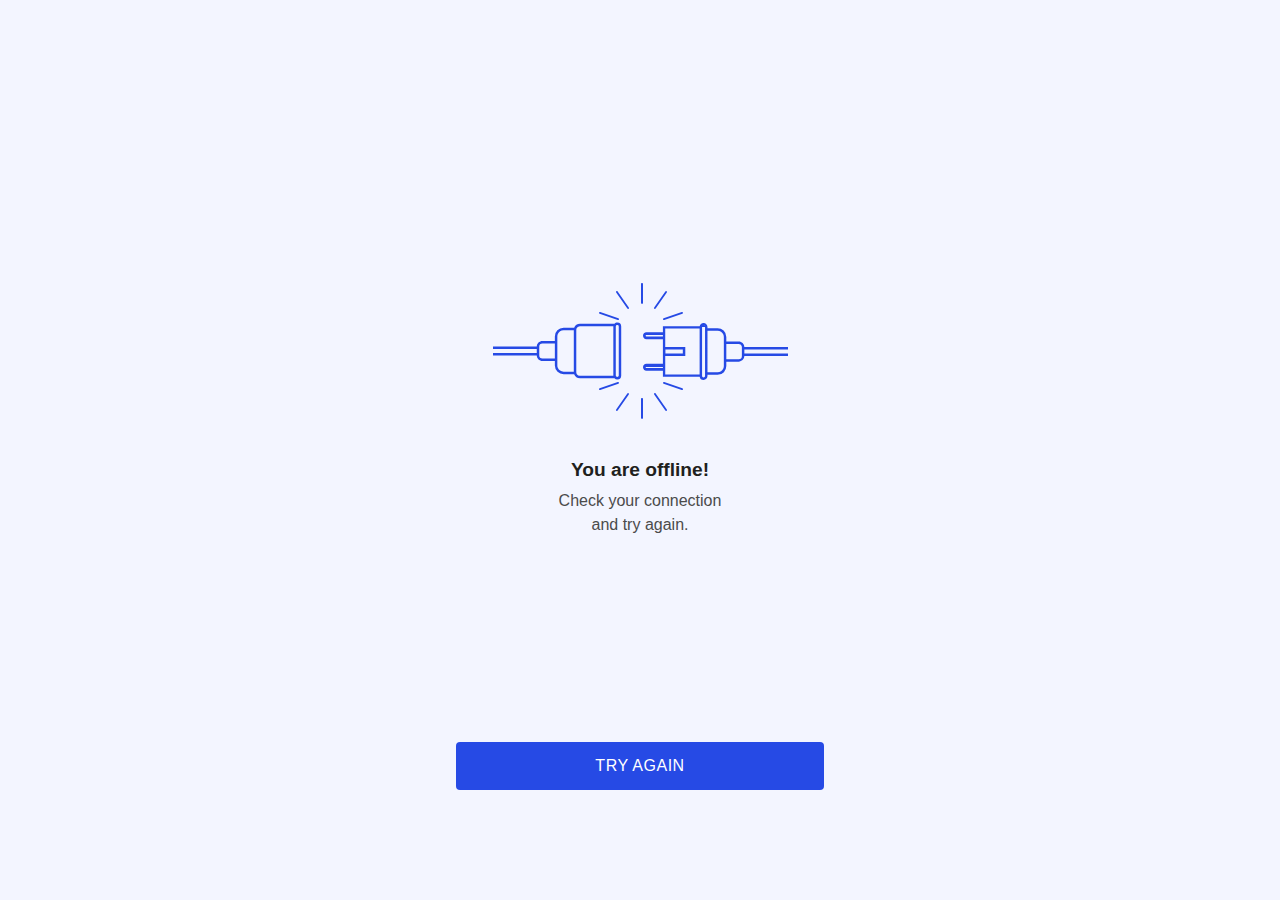
<file: deployment/react-web/offline.html>
<!DOCTYPE html>
<html>
    <head>
        <meta charset="utf-8">
        <title>You are offline!</title>
        <meta name="viewport" content="width=device-width, initial-scale=1">
        <script type="text/javascript">
            window.addEventListener("online", function() {
                document.location.reload();
            });
        </script>
        <style type="text/css">
            body {
                margin: 0;
                background-color: #f3f5ff;
                font-family: sans-serif;
                line-height: 1.5em;
                text-align: center;
            }
            .container {
                display: flex;
                flex-direction: column;
                justify-content: center;
                max-width: 400px;
                min-height: 100vh;
                margin: 0 auto;
            }
            .notice {
                flex: 1;
                display: flex;
                flex-direction: column;
                align-items: center;
                justify-content: center;
                max-width: 180px;
                max-height: 600px;
                padding: 16px;
                margin: 0 auto;
            }
            svg {
                margin-bottom: 32px;
            }
            h2 {
                margin: 0;
                font-size: 1.2em;
                line-height: 2em;
                color: #1f1f20;
            }
            p {
                margin: 0;
                color: #4b4b4b;
            }
            a {
                display: block;
                padding: 12px;
                margin: 16px;
                background-color: #264ae5;
                border-radius: 4px;
                color: white;
                text-decoration: none;
                text-transform: uppercase;
                letter-spacing: 0.5px;
            }
        </style>
    </head>
    <body>
        <div class="container">
            <div class="notice">
                <svg width="295" height="136" xmlns="http://www.w3.org/2000/svg">
                    <g fill="#264AE5" fill-rule="evenodd">
                        <path d="M125.765 92.493a1.436 1.436 0 01-.899 1.338c-.17.07-.354.108-.548.108h-.089c-.192 0-.377-.037-.546-.108a1.444 1.444 0 01-.9-1.338V43.508a1.447 1.447 0 011.447-1.446h.088a1.45 1.45 0 011.447 1.446v48.985zm-5.417-43.817h-.017v43.817c0 .112.004.22.017.329h-33.4a3.705 3.705 0 01-3.103-1.642 3.388 3.388 0 01-.562-1.863V46.684c0-.742.242-1.43.657-1.998a3.705 3.705 0 013.007-1.508h33.4v5.498zM80.798 88.7h-10.18a6.289 6.289 0 01-5.783-3.831 6.209 6.209 0 01-.494-2.435v-29c0-.867.177-1.692.497-2.444a6.287 6.287 0 015.78-3.824h10.18V88.7zM61.858 75.54h-12.4a3.209 3.209 0 01-3.204-3.2v-8.637a3.205 3.205 0 013.205-3.2l12.399.001V75.54zm62.46-35.927h-.088c-1.1 0-2.093.456-2.8 1.19H86.946c-2.656 0-4.926 1.62-5.782 3.883H70.618a8.744 8.744 0 00-6.277 2.651 8.711 8.711 0 00-2.484 6.096v4.591h-12.4c-3.077 0-5.592 2.452-5.684 5.503H0v2.407h43.769v4.103H0v2.48h43.773c.092 3.05 2.607 5.502 5.685 5.502h12.399v4.415a8.704 8.704 0 002.701 6.31 8.737 8.737 0 006.06 2.436h10.498c.816 2.333 3.124 4.018 5.831 4.018h34.481a3.883 3.883 0 002.801 1.189h.089a3.901 3.901 0 003.898-3.894V43.508a3.902 3.902 0 00-3.898-3.895z"/><path d="M121.012 43v6h-.024v-5.64c0-.121.007-.241.024-.36M248.874 72.928a3.204 3.204 0 01-3.196 3.214h-12.365V61.038h12.365c1.4 0 2.59.91 3.023 2.172.111.327.173.678.173 1.042v8.676zm-18.038 10.139c0 .894-.188 1.744-.522 2.515-.968 2.223-3.176 3.78-5.74 3.78h-10.09V47.64h10.09c2.583 0 4.805 1.58 5.76 3.83.322.758.502 1.59.502 2.464v29.134zm-18.798 10.025c0 .8-.645 1.45-1.443 1.45h-.09a1.445 1.445 0 01-1.441-1.45V43.91a1.447 1.447 0 011.442-1.451h.09a1.449 1.449 0 011.443 1.451v49.182zm-39.62-22.49h17.398V66.4H172.42v4.203zm34.201 20.819h-34.388V73.094h20.063v-9.186H172.23V45.581h34.388v45.84zm-36.716-37.897H153.4a.777.777 0 01-.777-.784c0-.431.35-.781.777-.781h16.503v1.565zm0 31.519H153.4a.777.777 0 01-.777-.783c0-.432.35-.782.777-.782h16.503v1.565zm81.449-18.477H295v-2.491h-43.653c-.091-3.065-2.6-5.528-5.669-5.528h-12.365v-4.614a8.784 8.784 0 00-2.714-6.358 8.677 8.677 0 00-6.025-2.427h-10.09V43.91c0-2.155-1.744-3.91-3.889-3.91h-.09c-1.915 0-3.511 1.401-3.825 3.239h-36.777v6.08H153.4c-1.876 0-3.4 1.536-3.4 3.421 0 1.888 1.524 3.423 3.4 3.423h16.503v24.676H153.4c-1.876 0-3.4 1.535-3.4 3.42 0 1.888 1.524 3.423 3.4 3.423h16.503v6.08h36.777A3.893 3.893 0 00210.506 97h.09c2.144 0 3.887-1.753 3.887-3.908v-1.238h10.091a8.682 8.682 0 006.322-2.727 8.78 8.78 0 002.417-6.06v-4.433h12.365c3.07 0 5.578-2.464 5.669-5.528H295v-2.491h-43.648v-4.049z"/><path d="M212 43.032V44h-4v-.968c0-.163.07-.316.196-.454.291-.32.888-.548 1.583-.578h.43c1.002.041 1.791.488 1.791 1.032M170 51v1h-17.989a.73.73 0 01-.011-.134c0-.478.364-.866.811-.866H170M170 83v1h-17.992a.616.616 0 01-.008-.11c0-.491.364-.89.811-.89H170M149 21c-.552 0-1-.409-1-.913V.913c0-.504.448-.913 1-.913s1 .409 1 .913v19.174c0 .504-.448.913-1 .913M161.918 26a.907.907 0 01-.53-.173.956.956 0 01-.22-1.311L172.33 8.397a.906.906 0 011.281-.224c.415.3.514.887.22 1.311l-11.16 16.119a.915.915 0 01-.753.397M170.917 37a.917.917 0 01-.865-.596.885.885 0 01.561-1.137l18.165-6.216a.923.923 0 011.17.545.885.885 0 01-.56 1.137l-18.166 6.216a.928.928 0 01-.305.051M135.081 26a.912.912 0 01-.751-.397L123.17 9.484a.954.954 0 01.218-1.311c.415-.3.989-.2 1.282.224l11.16 16.119a.954.954 0 01-.218 1.31.902.902 0 01-.53.174M125.083 37a.935.935 0 01-.305-.05l-18.165-6.217a.885.885 0 01-.56-1.137.924.924 0 011.169-.545l18.165 6.216a.885.885 0 01.56 1.137.916.916 0 01-.864.596M149 136c-.552 0-1-.41-1-.913v-19.174c0-.504.448-.913 1-.913s1 .409 1 .913v19.174c0 .504-.448.913-1 .913M173.08 128a.912.912 0 01-.75-.397l-11.161-16.119a.956.956 0 01.219-1.31c.415-.301.988-.2 1.283.223l11.16 16.119a.953.953 0 01-.22 1.311.898.898 0 01-.53.173M189.083 107a.939.939 0 01-.305-.051l-18.165-6.216a.885.885 0 01-.56-1.137.924.924 0 011.169-.545l18.166 6.216a.885.885 0 01.56 1.137.916.916 0 01-.865.596M123.919 128a.9.9 0 01-.53-.173.954.954 0 01-.22-1.311l11.16-16.119a.907.907 0 011.283-.224c.414.3.512.887.219 1.311l-11.16 16.12a.912.912 0 01-.752.396M106.917 107a.916.916 0 01-.865-.596.885.885 0 01.56-1.137l18.166-6.216a.924.924 0 011.17.545.885.885 0 01-.56 1.137l-18.166 6.216a.94.94 0 01-.305.051" />
                    </g>
                </svg>
                <h2>You are offline!</h2>
                <p>Check your connection and try again.</p>
            </div>
            <a href="">Try again</a>
        </div>
    </body>
</html>
</file>
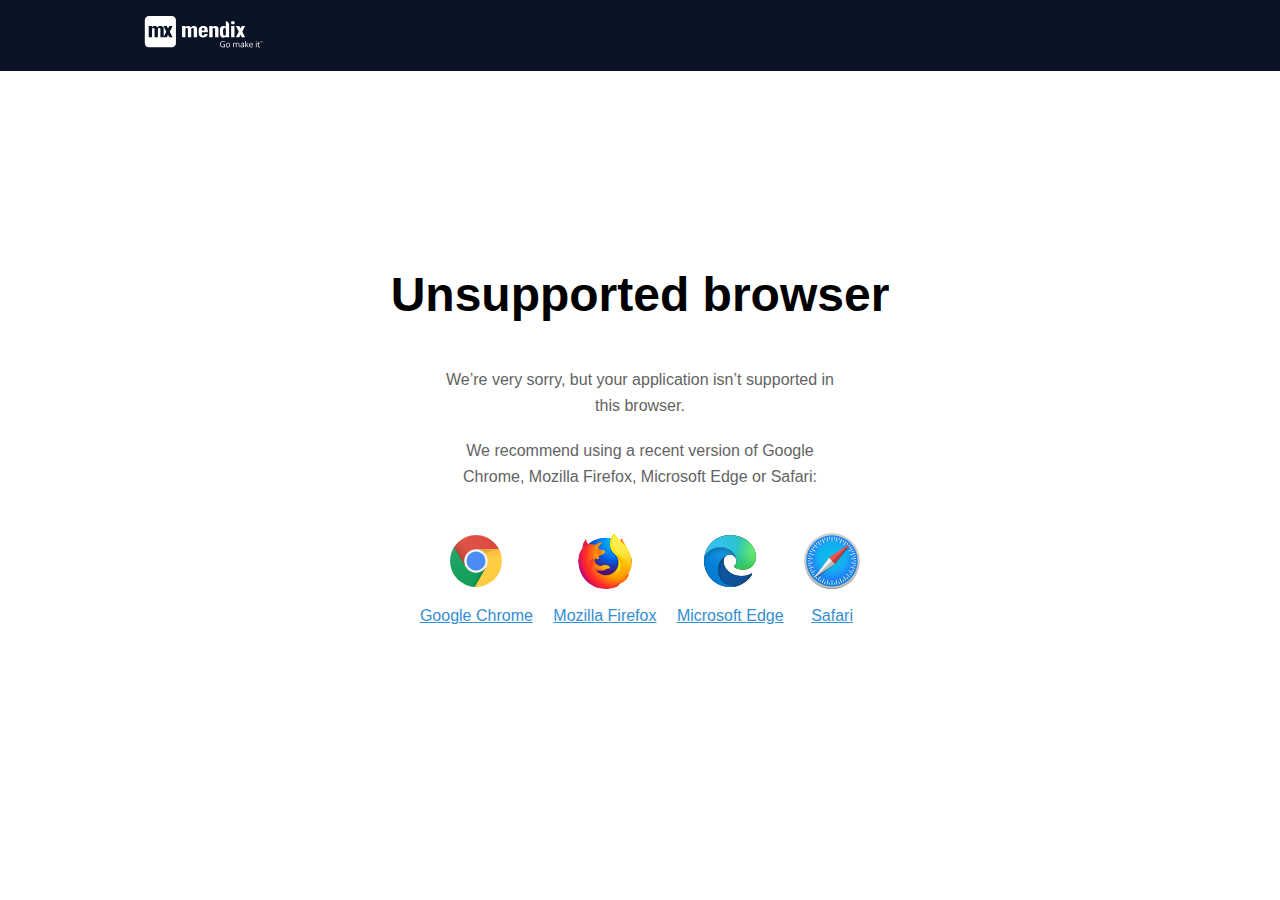
<file: deployment/react-web/unsupported-browser.html>
<!DOCTYPE html>
<html lang="en-US">
    <head>
        <meta charset="utf-8">
        <title>Unsupported browser</title>
        <meta http-equiv="X-UA-Compatible" content="IE=edge">
        <meta name="viewport" content="width=device-width, initial-scale=1">
        <style>
            body {
                margin: 0;
                background-color: #ffffff;
                font-family: Arial, sans-serif;
                line-height: 1.5em;
                text-align: center;
            }
            .container {
                max-width: 992px;
                padding: 0 16px;
                margin: 0 auto;
            }
            .main {
                padding-top: 152px;
                padding-bottom: 152px;
            }
            .header {
                background-color: #0a1325;
                text-align: left;
                padding: 16px 0;
            }
            h1 {
                margin: 0;
                font-size: 3em;
                line-height: 3em;
                color: #000000;
            }
            p {
                margin: 0 auto 20px;
                color: #636363;
                font-size: 1em;
                line-height: 1.6em;
                max-width: 400px;
            }
            .browser-link {
                color: #348ed1;
                font-size: 1em;
                line-height: 2em;
                display: inline-block;
                margin: 24px 8px;
                vertical-align: top;
            }

            @media screen and (max-width: 767px) {
                .main {
                    padding-top: 64px;
                    padding-bottom: 64px;
                }
                h1 {
                    font-size: 1.6em;
                    line-height: 1.8em;
                    margin-bottom: 32px;
                }
                .browser-link {
                    font-size: 0.8em;
                    line-height: 1.4em;
                    margin: 16px 4px;
                    width: 56px;
                }
                .browser-link svg {
                    width: 32px;
                    height: 32px;
                }
            }
        </style>
    </head>
    <body>
        <div class="header">
            <div class="container">
                <svg xmlns="http://www.w3.org/2000/svg" width="119" height="32" viewBox="0 0 119 32" version="1.1"><g id="surface1"><path style=" stroke:none;fill-rule:evenodd;fill:rgb(100%,100%,100%);fill-opacity:1;" d="M 27.777344 31.328125 L 4.957031 31.328125 C 2.667969 31.324219 0.8125 29.457031 0.808594 27.152344 L 0.808594 4.175781 C 0.8125 1.871094 2.667969 0.00390625 4.957031 0 L 27.777344 0 C 30.066406 0.00390625 31.925781 1.871094 31.933594 4.175781 L 31.933594 27.152344 C 31.933594 28.261719 31.496094 29.324219 30.714844 30.105469 C 29.9375 30.890625 28.878906 31.328125 27.777344 31.328125 Z M 28.632812 9.992188 L 25.292969 9.992188 L 24.035156 12.554688 L 22.765625 9.992188 L 19.421875 9.992188 L 22.277344 15.664062 L 19.691406 20.792969 L 19.691406 12.585938 C 19.679688 12.167969 19.574219 11.757812 19.382812 11.390625 C 19.214844 11.101562 18.988281 10.847656 18.722656 10.648438 C 18.4375 10.441406 18.121094 10.28125 17.785156 10.175781 C 17.414062 10.066406 17.03125 10.007812 16.644531 10.003906 C 16.03125 9.988281 15.421875 10.105469 14.859375 10.347656 C 14.34375 10.589844 13.890625 10.945312 13.53125 11.390625 C 13.265625 10.957031 12.886719 10.609375 12.4375 10.378906 C 11.953125 10.117188 11.40625 9.988281 10.855469 10.003906 C 10.300781 9.992188 9.746094 10.089844 9.226562 10.289062 C 8.761719 10.515625 8.367188 10.871094 8.09375 11.316406 L 8.042969 11.316406 L 8.042969 9.992188 L 4.703125 9.992188 L 4.703125 21.332031 L 8.042969 21.332031 L 8.042969 13.175781 C 8.097656 12.515625 8.644531 12.007812 9.304688 12.007812 C 9.960938 12.007812 10.511719 12.515625 10.5625 13.175781 L 10.5625 21.332031 L 13.890625 21.332031 L 13.890625 13.195312 C 13.890625 12.492188 14.453125 11.921875 15.152344 11.921875 C 15.851562 11.921875 16.414062 12.492188 16.414062 13.195312 L 16.414062 21.332031 L 22.765625 21.332031 L 24.035156 18.773438 L 25.292969 21.332031 L 28.632812 21.332031 L 25.78125 15.664062 Z M 28.632812 9.992188 "/><path style=" stroke:none;fill-rule:nonzero;fill:rgb(100%,100%,100%);fill-opacity:1;" d="M 85.125 8.335938 C 85.085938 7.488281 84.710938 6.695312 84.089844 6.125 C 83.464844 5.558594 82.640625 5.265625 81.800781 5.308594 L 81.800781 10.878906 C 81.546875 10.59375 81.230469 10.367188 80.878906 10.214844 C 80.359375 10.011719 79.804688 9.914062 79.25 9.929688 C 78.542969 9.878906 77.839844 10.082031 77.269531 10.503906 C 76.804688 10.882812 76.457031 11.386719 76.257812 11.953125 C 76.046875 12.566406 75.9375 13.203125 75.921875 13.851562 L 75.921875 17.609375 C 75.941406 18.265625 76.054688 18.914062 76.257812 19.535156 C 76.449219 20.117188 76.800781 20.632812 77.269531 21.023438 C 77.855469 21.46875 78.582031 21.6875 79.3125 21.636719 C 79.902344 21.65625 80.488281 21.542969 81.027344 21.308594 C 81.300781 21.1875 81.546875 21.011719 81.75 20.792969 L 81.75 21.367188 L 85.09375 21.367188 L 85.09375 8.410156 Z M 81.800781 13.703125 L 81.800781 18.558594 C 81.765625 19.042969 81.441406 19.457031 80.984375 19.601562 C 80.871094 19.65625 80.746094 19.679688 80.617188 19.675781 C 80.617188 19.675781 79.039062 19.980469 79.039062 15.761719 C 79.039062 13.75 79.402344 12.773438 79.769531 12.300781 L 79.894531 12.144531 C 79.945312 12.082031 80.019531 12.035156 80.097656 12.011719 C 80.246094 11.902344 80.433594 11.851562 80.617188 11.871094 C 80.832031 11.875 81.039062 11.9375 81.222656 12.046875 C 81.605469 12.273438 81.84375 12.691406 81.839844 13.144531 L 81.839844 13.6875 Z M 60.398438 18.371094 C 60.351562 18.84375 60.03125 19.246094 59.582031 19.390625 C 59.445312 19.417969 59.3125 19.441406 59.175781 19.453125 C 58.863281 19.484375 58.554688 19.390625 58.316406 19.191406 C 58.082031 18.988281 57.933594 18.699219 57.910156 18.386719 C 57.8125 17.625 57.8125 16.207031 57.8125 16.207031 L 63.761719 16.207031 C 63.804688 15.382812 63.804688 14.5625 63.761719 13.742188 C 63.699219 13.0625 63.5 12.402344 63.175781 11.800781 C 62.839844 11.238281 62.351562 10.785156 61.765625 10.496094 C 60.964844 10.144531 60.09375 9.984375 59.222656 10.027344 C 58.386719 9.996094 57.554688 10.144531 56.777344 10.460938 C 56.207031 10.722656 55.722656 11.140625 55.382812 11.667969 C 55.054688 12.199219 54.851562 12.800781 54.78125 13.421875 C 54.585938 14.910156 54.585938 16.417969 54.78125 17.902344 C 54.855469 18.554688 55.066406 19.183594 55.398438 19.75 C 55.742188 20.273438 56.226562 20.691406 56.792969 20.949219 C 57.566406 21.269531 58.402344 21.421875 59.238281 21.390625 C 59.898438 21.398438 60.558594 21.300781 61.1875 21.105469 C 61.703125 20.929688 62.179688 20.652344 62.582031 20.28125 C 63.269531 19.703125 63.683594 18.855469 63.722656 17.953125 L 60.398438 17.953125 C 60.40625 18.09375 60.40625 18.230469 60.398438 18.371094 Z M 57.894531 13.128906 C 57.929688 12.453125 58.476562 11.917969 59.148438 11.90625 C 59.480469 11.890625 59.800781 12.015625 60.039062 12.246094 C 60.277344 12.476562 60.414062 12.796875 60.414062 13.128906 C 60.445312 13.578125 60.445312 14.03125 60.414062 14.480469 L 57.8125 14.480469 C 57.8125 14.03125 57.839844 13.578125 57.894531 13.128906 Z M 57.894531 13.128906 "/><path style=" stroke:none;fill-rule:evenodd;fill:rgb(100%,100%,100%);fill-opacity:1;" d="M 53.101562 12.554688 C 53.066406 12.148438 52.953125 11.75 52.765625 11.390625 C 52.601562 11.101562 52.375 10.847656 52.105469 10.648438 C 51.824219 10.441406 51.507812 10.28125 51.171875 10.175781 C 50.203125 9.894531 49.171875 9.957031 48.242188 10.347656 C 47.730469 10.589844 47.277344 10.945312 46.914062 11.390625 C 46.648438 10.957031 46.273438 10.609375 45.824219 10.378906 C 45.335938 10.128906 44.796875 9.996094 44.25 10.003906 C 43.695312 9.992188 43.140625 10.089844 42.621094 10.289062 C 42.136719 10.511719 41.726562 10.871094 41.4375 11.324219 L 41.390625 11.324219 L 41.390625 9.992188 L 38.046875 9.992188 L 38.046875 21.316406 L 41.390625 21.316406 L 41.390625 13.160156 C 41.441406 12.5 41.988281 11.992188 42.648438 11.992188 C 43.308594 11.992188 43.855469 12.5 43.90625 13.160156 L 43.90625 21.316406 L 47.21875 21.316406 L 47.21875 13.195312 C 47.234375 12.511719 47.792969 11.96875 48.472656 11.980469 C 49.152344 11.96875 49.714844 12.511719 49.734375 13.195312 L 49.734375 21.332031 L 53.078125 21.332031 L 53.078125 12.554688 Z M 74.1875 11.390625 C 74.023438 11.097656 73.800781 10.847656 73.535156 10.648438 C 73.25 10.4375 72.929688 10.277344 72.589844 10.175781 C 72.21875 10.066406 71.835938 10.007812 71.449219 10.003906 C 70.890625 9.984375 70.332031 10.089844 69.820312 10.3125 C 69.332031 10.519531 68.921875 10.871094 68.644531 11.324219 L 68.597656 11.324219 L 68.597656 9.992188 L 65.246094 9.992188 L 65.246094 21.316406 L 68.597656 21.316406 L 68.597656 13.175781 C 68.613281 12.496094 69.171875 11.953125 69.851562 11.964844 C 70.53125 11.953125 71.09375 12.492188 71.113281 13.175781 L 71.113281 21.316406 L 74.457031 21.316406 L 74.457031 12.382812 C 74.445312 12.035156 74.351562 11.695312 74.1875 11.390625 Z M 101.125 9.992188 L 97.785156 9.992188 L 96.519531 12.554688 L 95.265625 9.992188 L 91.914062 9.992188 L 94.777344 15.664062 L 91.914062 21.332031 L 95.265625 21.332031 L 96.519531 18.773438 L 97.785156 21.332031 L 101.125 21.332031 L 98.273438 15.664062 Z M 90.503906 21.332031 L 87.15625 21.332031 L 87.15625 9.992188 L 90.496094 9.992188 Z M 89.984375 8.335938 L 87.703125 8.335938 C 87.414062 8.335938 87.179688 8.101562 87.179688 7.8125 L 87.179688 5.816406 C 87.179688 5.527344 87.414062 5.292969 87.703125 5.292969 L 89.984375 5.292969 C 90.273438 5.292969 90.503906 5.527344 90.503906 5.816406 L 90.503906 7.8125 C 90.503906 8.101562 90.273438 8.335938 89.984375 8.335938 Z M 78.929688 28.226562 L 80.976562 28.226562 L 80.976562 31.082031 C 80.660156 31.183594 80.335938 31.257812 80.007812 31.3125 C 79.625 31.363281 79.242188 31.386719 78.859375 31.382812 C 78.0625 31.425781 77.289062 31.128906 76.722656 30.5625 C 76.1875 29.945312 75.914062 29.140625 75.964844 28.324219 C 75.945312 27.753906 76.074219 27.1875 76.339844 26.683594 C 76.582031 26.222656 76.960938 25.851562 77.421875 25.617188 C 77.929688 25.367188 78.488281 25.246094 79.054688 25.253906 C 79.671875 25.25 80.28125 25.367188 80.855469 25.601562 L 80.585938 26.207031 C 80.089844 25.992188 79.554688 25.875 79.011719 25.871094 C 78.375 25.832031 77.753906 26.066406 77.292969 26.511719 C 76.859375 27 76.632812 27.644531 76.671875 28.300781 C 76.621094 28.960938 76.835938 29.613281 77.269531 30.113281 C 77.738281 30.558594 78.375 30.785156 79.019531 30.738281 C 79.433594 30.734375 79.84375 30.6875 80.242188 30.597656 L 80.242188 28.839844 L 78.898438 28.839844 Z M 78.929688 28.226562 "/><path style=" stroke:none;fill-rule:nonzero;fill:rgb(100%,100%,100%);fill-opacity:1;" d="M 86.023438 29.105469 C 86.054688 29.71875 85.859375 30.324219 85.46875 30.800781 C 85.066406 31.222656 84.503906 31.441406 83.925781 31.410156 C 83.546875 31.417969 83.171875 31.320312 82.84375 31.128906 C 82.523438 30.9375 82.273438 30.652344 82.117188 30.308594 C 81.941406 29.925781 81.855469 29.503906 81.867188 29.078125 C 81.828125 28.464844 82.027344 27.859375 82.417969 27.390625 C 82.820312 26.976562 83.378906 26.757812 83.953125 26.789062 C 84.519531 26.761719 85.070312 26.988281 85.460938 27.40625 C 85.859375 27.875 86.0625 28.484375 86.023438 29.105469 Z M 82.574219 29.105469 C 82.542969 29.5625 82.664062 30.019531 82.917969 30.398438 C 83.183594 30.683594 83.550781 30.847656 83.941406 30.847656 C 84.328125 30.847656 84.699219 30.683594 84.960938 30.398438 C 85.222656 30.019531 85.347656 29.558594 85.3125 29.09375 C 85.34375 28.640625 85.222656 28.191406 84.960938 27.816406 C 84.695312 27.535156 84.324219 27.375 83.941406 27.375 C 83.554688 27.375 83.183594 27.535156 82.917969 27.816406 C 82.664062 28.195312 82.542969 28.648438 82.574219 29.105469 Z M 82.574219 29.105469 "/><path style=" stroke:none;fill-rule:evenodd;fill:rgb(100%,100%,100%);fill-opacity:1;" d="M 94.769531 31.328125 L 94.769531 28.445312 C 94.796875 28.152344 94.710938 27.859375 94.53125 27.625 C 94.34375 27.433594 94.082031 27.332031 93.8125 27.355469 C 93.460938 27.328125 93.113281 27.460938 92.867188 27.71875 C 92.640625 28.039062 92.535156 28.429688 92.566406 28.824219 L 92.566406 31.285156 L 91.875 31.285156 L 91.875 28.445312 C 91.90625 28.15625 91.824219 27.859375 91.644531 27.625 C 91.457031 27.429688 91.191406 27.332031 90.921875 27.355469 C 90.566406 27.328125 90.222656 27.46875 89.984375 27.734375 C 89.75 28.105469 89.644531 28.542969 89.683594 28.980469 L 89.683594 31.328125 L 88.996094 31.328125 L 88.996094 26.894531 L 89.550781 26.894531 L 89.664062 27.503906 C 89.796875 27.285156 89.984375 27.109375 90.210938 26.996094 C 90.464844 26.867188 90.746094 26.804688 91.027344 26.8125 C 91.601562 26.734375 92.160156 27.035156 92.414062 27.5625 C 92.554688 27.328125 92.757812 27.136719 93 27.011719 C 93.273438 26.875 93.574219 26.808594 93.878906 26.8125 C 94.300781 26.777344 94.714844 26.917969 95.027344 27.199219 C 95.3125 27.546875 95.449219 27.992188 95.410156 28.4375 L 95.410156 31.328125 Z M 94.769531 31.328125 "/><path style=" stroke:none;fill-rule:nonzero;fill:rgb(100%,100%,100%);fill-opacity:1;" d="M 99.429688 31.328125 L 99.300781 30.695312 C 99.121094 30.933594 98.890625 31.128906 98.625 31.261719 C 98.363281 31.363281 98.085938 31.414062 97.808594 31.410156 C 97.425781 31.425781 97.050781 31.304688 96.75 31.074219 C 96.484375 30.824219 96.34375 30.46875 96.367188 30.105469 C 96.367188 29.210938 97.097656 28.734375 98.558594 28.691406 L 99.375 28.691406 L 99.375 28.421875 C 99.394531 28.144531 99.3125 27.871094 99.144531 27.652344 C 98.949219 27.464844 98.679688 27.371094 98.410156 27.398438 C 97.964844 27.414062 97.527344 27.53125 97.132812 27.742188 L 96.917969 27.226562 C 97.152344 27.101562 97.398438 27.007812 97.652344 26.945312 C 97.917969 26.878906 98.195312 26.84375 98.46875 26.847656 C 98.898438 26.8125 99.324219 26.9375 99.667969 27.199219 C 99.953125 27.5 100.097656 27.910156 100.058594 28.324219 L 100.058594 31.328125 Z M 97.882812 30.859375 C 98.25 30.882812 98.613281 30.757812 98.890625 30.515625 C 99.148438 30.261719 99.28125 29.90625 99.257812 29.546875 L 99.257812 29.144531 L 98.574219 29.144531 C 98.167969 29.128906 97.761719 29.214844 97.390625 29.390625 C 97.152344 29.535156 97.015625 29.800781 97.035156 30.078125 C 97.023438 30.289062 97.101562 30.492188 97.253906 30.636719 C 97.429688 30.785156 97.652344 30.863281 97.882812 30.859375 Z M 97.882812 30.859375 "/><path style=" stroke:none;fill-rule:evenodd;fill:rgb(100%,100%,100%);fill-opacity:1;" d="M 101.828125 29.0625 C 101.949219 28.898438 102.128906 28.675781 102.363281 28.414062 L 103.832031 26.894531 L 104.648438 26.894531 L 102.8125 28.785156 L 104.769531 31.328125 L 103.953125 31.328125 L 102.324219 29.234375 L 101.808594 29.667969 L 101.808594 31.3125 L 101.132812 31.3125 L 101.132812 25.035156 L 101.828125 25.035156 Z M 101.828125 29.0625 "/><path style=" stroke:none;fill-rule:nonzero;fill:rgb(100%,100%,100%);fill-opacity:1;" d="M 107.28125 31.410156 C 106.691406 31.441406 106.117188 31.226562 105.699219 30.808594 C 105.292969 30.363281 105.085938 29.773438 105.121094 29.167969 C 105.085938 28.554688 105.277344 27.953125 105.65625 27.472656 C 106.015625 27.046875 106.546875 26.8125 107.101562 26.839844 C 107.609375 26.8125 108.105469 27.015625 108.453125 27.390625 C 108.792969 27.789062 108.96875 28.304688 108.941406 28.832031 L 108.941406 29.257812 L 105.828125 29.257812 C 105.8125 29.691406 105.953125 30.109375 106.226562 30.441406 C 106.515625 30.722656 106.90625 30.871094 107.304688 30.851562 C 107.804688 30.851562 108.296875 30.746094 108.753906 30.546875 L 108.753906 31.148438 C 108.53125 31.246094 108.300781 31.320312 108.0625 31.367188 C 107.804688 31.410156 107.539062 31.425781 107.28125 31.410156 Z M 107.09375 27.371094 C 106.765625 27.355469 106.449219 27.484375 106.226562 27.726562 C 105.996094 27.992188 105.859375 28.332031 105.84375 28.683594 L 108.207031 28.683594 C 108.230469 28.339844 108.128906 27.996094 107.921875 27.71875 C 107.710938 27.480469 107.40625 27.355469 107.09375 27.371094 Z M 111.828125 25.691406 C 111.816406 25.566406 111.859375 25.445312 111.941406 25.355469 C 112.023438 25.28125 112.128906 25.242188 112.234375 25.246094 C 112.339844 25.246094 112.441406 25.285156 112.519531 25.355469 C 112.671875 25.550781 112.671875 25.828125 112.519531 26.027344 C 112.355469 26.179688 112.105469 26.179688 111.941406 26.027344 C 111.859375 25.933594 111.820312 25.8125 111.828125 25.691406 Z M 112.570312 31.328125 L 111.882812 31.328125 L 111.882812 26.894531 L 112.570312 26.894531 Z M 112.570312 31.328125 "/><path style=" stroke:none;fill-rule:evenodd;fill:rgb(100%,100%,100%);fill-opacity:1;" d="M 115.273438 30.859375 C 115.390625 30.867188 115.507812 30.867188 115.625 30.859375 L 115.894531 30.800781 L 115.894531 31.320312 C 115.789062 31.359375 115.679688 31.386719 115.570312 31.402344 C 115.4375 31.410156 115.308594 31.410156 115.175781 31.402344 C 114.8125 31.449219 114.441406 31.320312 114.183594 31.054688 C 113.925781 30.789062 113.808594 30.414062 113.863281 30.046875 L 113.863281 27.414062 L 113.238281 27.414062 L 113.238281 27.09375 L 113.890625 26.8125 L 114.175781 25.863281 L 114.574219 25.863281 L 114.574219 26.894531 L 115.886719 26.894531 L 115.886719 27.414062 L 114.574219 27.414062 L 114.574219 30.03125 C 114.5625 30.253906 114.632812 30.472656 114.769531 30.644531 C 114.902344 30.785156 115.085938 30.863281 115.273438 30.859375 Z M 115.273438 30.859375 "/><path style=" stroke:none;fill-rule:nonzero;fill:rgb(100%,100%,100%);fill-opacity:1;" d="M 116.878906 26.421875 L 116.691406 26.421875 L 116.691406 25.484375 L 116.375 25.484375 L 116.375 25.335938 L 117.191406 25.335938 L 117.191406 25.492188 L 116.863281 25.492188 Z M 117.808594 26.421875 L 117.5 25.601562 L 117.5 26.421875 L 117.3125 26.421875 L 117.3125 25.335938 L 117.605469 25.335938 L 117.90625 26.15625 L 118.21875 25.335938 L 118.496094 25.335938 L 118.496094 26.429688 L 118.300781 26.429688 L 118.300781 25.609375 L 117.972656 26.429688 Z M 117.808594 26.421875 "/></g></svg>
            </div>
        </div>
        <div class="container main">
            <h1>Unsupported browser</h1>
            <p>We’re very sorry, but your application isn’t supported in this browser.</p>
            <p>We recommend using a recent version of Google Chrome, Mozilla Firefox, Microsoft Edge or Safari:</p>
            <div>
                <a class="browser-link" href="https://www.google.com/chrome/" target="_blank" rel="noopener noreferrer">
                    <svg xmlns="http://www.w3.org/2000/svg" width="56" height="56" fill="none" viewBox="0 0 190 190"><linearGradient id="d" x1="28.3" x2="80.8" y1="75" y2="44.4" gradientUnits="userSpaceOnUse"><stop offset="0" stop-color="#a52714" stop-opacity=".6"/><stop offset=".7" stop-color="#a52714" stop-opacity="0"/></linearGradient><linearGradient id="f" x1="109.9" x2="51.5" y1="164.5" y2="130.3" gradientUnits="userSpaceOnUse"><stop offset="0" stop-color="#055524" stop-opacity=".4"/><stop offset=".3" stop-color="#055524" stop-opacity="0"/></linearGradient><linearGradient id="h" x1="121.9" x2="136.6" y1="49.8" y2="114.1" gradientUnits="userSpaceOnUse"><stop offset="0" stop-color="#ea6100" stop-opacity=".3"/><stop offset=".7" stop-color="#ea6100" stop-opacity="0"/></linearGradient><radialGradient id="a" cx="91.2" cy="55" r="84.1" gradientUnits="userSpaceOnUse"><stop offset="0" stop-color="#3e2723" stop-opacity=".2"/><stop offset="1" stop-color="#3e2723" stop-opacity="0"/></radialGradient><radialGradient id="i" cx="20.9" cy="47.5" r="78" xlink:href="#a"/><radialGradient id="j" cx="94.8" cy="95.1" r="87.9" gradientUnits="userSpaceOnUse"><stop offset="0" stop-color="#263238" stop-opacity=".2"/><stop offset="1" stop-color="#263238" stop-opacity="0"/></radialGradient><radialGradient id="k" cx="33.3" cy="31" r="176.8" gradientUnits="userSpaceOnUse"><stop offset="0" stop-color="#fff" stop-opacity=".1"/><stop offset="1" stop-color="#fff" stop-opacity="0"/></radialGradient><clipPath id="b"><circle cx="95" cy="95" r="88"/></clipPath><g clip-path="url(#b)"><use fill="#db4437" xlink:href="#c"/><use fill="url(#d)" xlink:href="#c"/><use fill="#0f9d58" xlink:href="#e"/><use fill="url(#f)" xlink:href="#e"/><use fill="#ffcd40" xlink:href="#g"/><use fill="url(#h)" xlink:href="#g"/><g fill-opacity=".1"><path fill="#3e2723" d="M61.3 114.7L21 47.4l39 67.8z"/><path fill="#263238" d="M128.8 116.3l-.8-.4-37.3 67 38.3-67z"/></g><path id="e" d="M7 183h83.8l39-39v-29H60.2L7 23.5z"/><path id="g" d="M95 55l34.6 60L91 183h92V55z"/><path id="c" d="M21 7v108h39.4L95 55h88V7z"/><path fill="url(#a)" d="M95 55v21l78.4-21z"/><path fill="url(#i)" d="M21 47.5l57.2 57.2L60.4 115z"/><path fill="url(#j)" d="M90.8 183l21-78.3 17.8 10.3z"/><circle cx="95" cy="95" r="40" fill="#f1f1f1"/><circle cx="95" cy="95" r="32" fill="#4285f4"/><circle cx="95" cy="95" r="88" fill="url(#k)"/><g fill="#3e2723" fill-opacity=".1"><path fill="#fff" d="M129.6 115a40 40 0 01-69.2 0L7 24.5 60.4 116a40 40 0 0069.2 0z"/><path d="M96 55h-.5a40 40 0 110 80h.5c22 0 40-18 40-40s-18-40-40-40zm-1 127a88 88 0 0088-87.5v.5A88 88 0 017 95v-.5A88 88 0 0095 182z"/><g fill-opacity=".2"><path fill="#fff" d="M130 116.3a39.3 39.3 0 003.4-32 38 38 0 01-3.8 30.7L92 183l38.2-66.5zM95 8a88 88 0 0188 87.5V95A88 88 0 007 95v.5A88 88 0 0195 8z"/><path d="M95 54c-22 0-40 18-40 40v1c0-22 18-40 40-40h88v-1z"/></g></g></g></svg>
                    <br>Google Chrome
                </a>
                <a class="browser-link" href="https://www.mozilla.org/firefox/" target="_blank" rel="noopener noreferrer">
                    <svg xmlns="http://www.w3.org/2000/svg" width="56" height="56" viewBox="0 0 953.37 984"><defs><radialGradient id="radial-gradient" cx="-14491.11" cy="9293.72" fx="-14519.875714136173" r="450.88" gradientTransform="matrix(0.76, 0.03, 0.05, -1.12, 11485.79, 11147.95)" gradientUnits="userSpaceOnUse"><stop offset="0.1" stop-color="#ffea00"/><stop offset="0.17" stop-color="#ffde00"/><stop offset="0.28" stop-color="#ffbf00"/><stop offset="0.43" stop-color="#ff8e00"/><stop offset="0.77" stop-color="#ff272d"/><stop offset="0.87" stop-color="#e0255a"/><stop offset="0.95" stop-color="#cc2477"/><stop offset="1" stop-color="#c42482"/></radialGradient><radialGradient id="radial-gradient-2" cx="-7587.48" cy="8863.48" r="791.23" gradientTransform="matrix(1.23, 0, 0, -1.23, 9957.91, 11055.45)" gradientUnits="userSpaceOnUse"><stop offset="0" stop-color="#00ccda"/><stop offset="0.22" stop-color="#0083ff"/><stop offset="0.26" stop-color="#007af9"/><stop offset="0.33" stop-color="#0060e8"/><stop offset="0.33" stop-color="#005fe7"/><stop offset="0.44" stop-color="#2639ad"/><stop offset="0.52" stop-color="#401e84"/><stop offset="0.57" stop-color="#4a1475"/></radialGradient><linearGradient id="linear-gradient" x1="540.64" y1="254.8" x2="349.2" y2="881.03" gradientTransform="matrix(1, 0, 0, -1, 0, 984)" gradientUnits="userSpaceOnUse"><stop offset="0" stop-color="#000f43" stop-opacity="0.4"/><stop offset="0.48" stop-color="#001962" stop-opacity="0.17"/><stop offset="1" stop-color="#002079" stop-opacity="0"/></linearGradient><radialGradient id="radial-gradient-3" cx="-8337.74" cy="7467.89" r="266.89" gradientTransform="matrix(1.22, 0.12, 0.12, -1.22, 10240.78, 10765.16)" gradientUnits="userSpaceOnUse"><stop offset="0" stop-color="#ffea00"/><stop offset="0.5" stop-color="#ff272d"/><stop offset="1" stop-color="#c42482"/></radialGradient><radialGradient id="radial-gradient-4" cx="-8361.89" cy="7723.8" r="445.68" gradientTransform="matrix(1.22, 0.12, 0.12, -1.22, 10240.78, 10765.16)" gradientUnits="userSpaceOnUse"><stop offset="0" stop-color="#ffe900"/><stop offset="0.16" stop-color="#ffaf0e"/><stop offset="0.32" stop-color="#ff7a1b"/><stop offset="0.47" stop-color="#ff4e26"/><stop offset="0.62" stop-color="#ff2c2e"/><stop offset="0.76" stop-color="#ff1434"/><stop offset="0.89" stop-color="#ff0538"/><stop offset="1" stop-color="#ff0039"/></radialGradient><radialGradient id="radial-gradient-5" cx="-8298.85" cy="7310.66" r="408.96" gradientTransform="matrix(1.22, 0.12, 0.12, -1.22, 10240.78, 10765.16)" gradientUnits="userSpaceOnUse"><stop offset="0" stop-color="#ff272d"/><stop offset="0.5" stop-color="#c42482"/><stop offset="0.99" stop-color="#620700"/></radialGradient><radialGradient id="radial-gradient-6" cx="715.19" cy="589.96" fx="743.1665035759834" fy="576.1323859732546" r="782.18" gradientTransform="matrix(1, 0, 0, -1, 0, 984)" gradientUnits="userSpaceOnUse"><stop offset="0.16" stop-color="#ffea00"/><stop offset="0.23" stop-color="#ffde00"/><stop offset="0.37" stop-color="#ffbf00"/><stop offset="0.54" stop-color="#ff8e00"/><stop offset="0.76" stop-color="#ff272d"/><stop offset="0.8" stop-color="#f92433"/><stop offset="0.84" stop-color="#e91c45"/><stop offset="0.89" stop-color="#cf0e62"/><stop offset="0.94" stop-color="#b5007f"/></radialGradient><radialGradient id="radial-gradient-7" cx="670.34" cy="952.71" r="891.45" gradientTransform="matrix(1, 0, 0, -1, 0, 984)" gradientUnits="userSpaceOnUse"><stop offset="0.28" stop-color="#ffea00"/><stop offset="0.4" stop-color="#fd0"/><stop offset="0.63" stop-color="#ffba00"/><stop offset="0.86" stop-color="#ff9100"/><stop offset="0.93" stop-color="#ff6711"/><stop offset="0.99" stop-color="#ff4a1d"/></radialGradient><linearGradient id="linear-gradient-2" x1="-9023.45" y1="7636.92" x2="-8716.42" y2="7715.18" gradientTransform="matrix(1.22, 0.12, 0.12, -1.22, 10240.78, 10765.16)" gradientUnits="userSpaceOnUse"><stop offset="0" stop-color="#c42482" stop-opacity="0.5"/><stop offset="0.47" stop-color="#ff272d" stop-opacity="0.5"/><stop offset="0.49" stop-color="#ff2c2c" stop-opacity="0.51"/><stop offset="0.68" stop-color="#ff7a1a" stop-opacity="0.72"/><stop offset="0.83" stop-color="#ffb20d" stop-opacity="0.87"/><stop offset="0.94" stop-color="#ffd605" stop-opacity="0.96"/><stop offset="1" stop-color="#ffe302"/></linearGradient><linearGradient id="linear-gradient-3" x1="188.87" y1="2081.23" x2="134.3" y2="2221.08" gradientTransform="matrix(0.99, 0.1, 0.1, -0.99, -250.09, 2306.15)" gradientUnits="userSpaceOnUse"><stop offset="0" stop-color="#891551" stop-opacity="0.6"/><stop offset="1" stop-color="#c42482" stop-opacity="0"/></linearGradient><linearGradient id="linear-gradient-4" x1="-38.43" y1="278.04" x2="55.68" y2="171.16" gradientTransform="matrix(0.99, 0.1, 0.1, -0.99, 229.04, 745.74)" gradientUnits="userSpaceOnUse"><stop offset="0.01" stop-color="#891551" stop-opacity="0.5"/><stop offset="0.48" stop-color="#ff272d" stop-opacity="0.5"/><stop offset="1" stop-color="#ff272d" stop-opacity="0"/></linearGradient><linearGradient id="linear-gradient-5" x1="142.46" y1="93.68" x2="142.53" y2="168.46" gradientTransform="matrix(0.99, 0.1, 0.1, -0.99, 229.04, 745.74)" gradientUnits="userSpaceOnUse"><stop offset="0" stop-color="#c42482"/><stop offset="0.08" stop-color="#c42482" stop-opacity="0.81"/><stop offset="0.21" stop-color="#c42482" stop-opacity="0.57"/><stop offset="0.33" stop-color="#c42482" stop-opacity="0.36"/><stop offset="0.45" stop-color="#c42482" stop-opacity="0.2"/><stop offset="0.56" stop-color="#c42482" stop-opacity="0.09"/><stop offset="0.67" stop-color="#c42482" stop-opacity="0.02"/><stop offset="0.77" stop-color="#c42482" stop-opacity="0"/></linearGradient><linearGradient id="linear-gradient-6" x1="620.52" y1="947.88" x2="926.18" y2="264.39" gradientTransform="matrix(1, 0, 0, -1, 0, 984)" gradientUnits="userSpaceOnUse"><stop offset="0" stop-color="#fff14f"/><stop offset="0.27" stop-color="#ffee4c"/><stop offset="0.45" stop-color="#ffe643"/><stop offset="0.61" stop-color="#ffd834"/><stop offset="0.76" stop-color="#ffc41e"/><stop offset="0.89" stop-color="#ffab02"/><stop offset="0.9" stop-color="#ffa900"/><stop offset="0.95" stop-color="#ffa000"/><stop offset="1" stop-color="#ff9100"/></linearGradient><linearGradient id="linear-gradient-7" x1="680.88" y1="554.79" x2="536.1" y2="166.04" gradientTransform="matrix(1, 0, 0, -1, 0, 984)" gradientUnits="userSpaceOnUse"><stop offset="0" stop-color="#ff8e00"/><stop offset="0.04" stop-color="#ff8e00" stop-opacity="0.86"/><stop offset="0.08" stop-color="#ff8e00" stop-opacity="0.73"/><stop offset="0.13" stop-color="#ff8e00" stop-opacity="0.63"/><stop offset="0.18" stop-color="#ff8e00" stop-opacity="0.56"/><stop offset="0.23" stop-color="#ff8e00" stop-opacity="0.51"/><stop offset="0.28" stop-color="#ff8e00" stop-opacity="0.5"/><stop offset="0.39" stop-color="#ff8e00" stop-opacity="0.48"/><stop offset="0.52" stop-color="#ff8e00" stop-opacity="0.42"/><stop offset="0.68" stop-color="#ff8e00" stop-opacity="0.31"/><stop offset="0.84" stop-color="#ff8e00" stop-opacity="0.17"/><stop offset="1" stop-color="#ff8e00" stop-opacity="0"/></linearGradient></defs><title>firefox-logo</title><g id="Layer_2" data-name="Layer 2"><g id="Layer_1-2" data-name="Layer 1"><g id="Layer_2-2" data-name="Layer 2"><g id="Firefox_-_Large" data-name="Firefox - Large"><path d="M770.28,91.56c-23.95,27.88-35.1,90.64-10.82,154.26s61.5,49.8,84.7,114.67c30.62,85.6,16.37,200.59,16.37,200.59s36.81,106.61,62.47-6.63C979.79,341.74,770.28,143.94,770.28,91.56Z" style="fill:url(#radial-gradient)"/><path id="_Path_" data-name=" Path " d="M478.07,974.64c245.24,0,443.9-199.74,443.9-446s-198.66-446-443.66-446S34.65,282.32,34.65,528.61C34.18,775.14,233.07,974.64,478.07,974.64Z" style="fill:url(#radial-gradient-2)"/><path d="M810.67,803.64a246.8,246.8,0,0,1-30.12,18.18,705.31,705.31,0,0,0,38.3-63c9.46-10.47,18.13-20.65,25.19-31.65,3.44-5.41,7.31-12.08,11.42-19.82,24.92-44.9,52.4-117.56,53.18-192.2v-5.66a257.25,257.25,0,0,0-5.71-55.75c.2,1.43.38,2.86.56,4.29-.22-1.1-.41-2.21-.64-3.31.37,2,.66,4,1,6,5.09,43.22,1.47,85.37-16.68,116.45-.29.45-.58.88-.87,1.32,9.41-47.23,12.56-99.39,2.09-151.6,0,0-4.19-25.38-35.38-102.44-18-44.35-49.83-80.72-78-107.21-24.69-30.55-47.11-51-59.47-64.06C689.72,126,678.9,105.61,674.45,92.31c-3.85-1.93-53.14-49.81-57.05-51.63-21.51,33.35-89.16,137.67-57,235.15,14.58,44.17,51.47,90,90.07,115.74,1.69,1.94,23,25,33.09,77.16,10.45,53.85,5,95.86-16.54,158C641.73,681.24,577,735.12,516.3,740.63c-129.67,11.78-177.15-65.11-177.15-65.11C385.49,694,436.72,690.17,467.87,671c31.4-19.43,50.39-33.83,65.81-28.15C548.86,648.43,561,632,550.1,615a78.5,78.5,0,0,0-79.4-34.57c-31.43,5.11-60.23,30-101.41,5.89a86.29,86.29,0,0,1-7.73-5.06c-2.71-1.79,8.83,2.72,6.13.69-8-4.35-22.2-13.84-25.88-17.22-.61-.56,6.22,2.18,5.61,1.62-38.51-31.71-33.7-53.13-32.49-66.57,1-10.75,8-24.52,19.75-30.11,5.69,3.11,9.24,5.48,9.24,5.48s-2.43-5-3.74-7.58c.46-.2.9-.15,1.36-.34,4.66,2.25,15,8.1,20.41,11.67,7.07,5,9.33,9.44,9.33,9.44s1.86-1,.48-5.37c-.5-1.78-2.65-7.45-9.65-13.17h.44A81.61,81.61,0,0,1,374.42,478c2-7.18,5.53-14.68,4.75-28.09-.48-9.43-.26-11.87-1.92-15.51-1.49-3.13.83-4.35,3.42-1.1a32.5,32.5,0,0,0-2.21-7.4v-.24c3.23-11.24,68.25-40.46,73-43.88A67.2,67.2,0,0,0,470.59,361c3.62-5.76,6.34-13.85,7-26.11.36-8.84-3.76-14.73-69.51-21.62-18-1.77-28.53-14.8-34.53-26.82-1.09-2.59-2.21-4.94-3.33-7.28a57.68,57.68,0,0,1-2.56-8.43c10.75-30.87,28.81-57,55.37-76.7,1.45-1.32-5.78.34-4.34-1,1.69-1.54,12.71-6,14.79-7,2.54-1.2-10.88-6.9-22.73-5.51-12.07,1.36-14.63,2.8-21.07,5.53,2.67-2.66,11.17-6.15,9.18-6.13-13,2-29.18,9.56-43,18.12a10.66,10.66,0,0,1,.83-4.35c-6.44,2.73-22.26,13.79-26.87,23.14a44.29,44.29,0,0,0,.27-5.4,84.17,84.17,0,0,0-13.19,13.82l-.24.22c-37.36-15-70.23-16-98.05-9.28-6.09-6.11-9.06-1.64-22.91-32.07-.94-1.83.72,1.81,0,0-2.28-5.9,1.39,7.87,0,0-23.28,18.37-53.92,39.19-68.63,53.89-.18.59,17.16-4.9,0,0-6,1.72-5.6,5.28-6.51,37.5-.22,2.44,0,5.18-.22,7.38-11.75,15-19.75,27.64-22.78,34.21-15.19,26.18-31.93,67-48.15,131.55A334.82,334.82,0,0,1,75.2,398.36C61.71,432.63,48.67,486.44,46.07,569.3A482.08,482.08,0,0,1,58.6,518.64,473,473,0,0,0,93.33,719.71c9.33,22.82,24.76,57.46,51,95.4C226.9,902,343.31,956,472.21,956,606.79,956,727.64,897.13,810.67,803.64Z" style="fill:url(#linear-gradient)"/><path d="M711.1,866.71c162.87-18.86,235-186.7,142.38-190C769.85,674,634,875.61,711.1,866.71Z" style="fill:url(#radial-gradient-3)"/><path d="M865.21,642.42C977.26,577.21,948,436.34,948,436.34s-43.25,50.24-72.62,130.32C846.4,646,797.84,681.81,865.21,642.42Z" style="fill:url(#radial-gradient-4)"/><path d="M509.47,950.06C665.7,999.91,800,876.84,717.21,835.74,642,798.68,435.32,926.49,509.47,950.06Z" style="fill:url(#radial-gradient-5)"/><path d="M876.85,702.23c3.8-5.36,8.94-22.53,13.48-30.21,27.58-44.52,27.78-80,27.78-80.84,16.66-83.22,15.15-117.2,4.9-180-8.25-50.6-44.32-123.09-75.57-158-32.2-36-9.51-24.25-40.69-50.52-27.33-30.29-53.82-60.29-68.25-72.36C634.22,43.09,636.57,24.58,638.58,21.42c-.34.37-.84.92-1.47,1.64C635.87,18.14,635,14,635,14s-57,57-69,152c-7.83,62,15.38,126.68,49,168a381.62,381.62,0,0,0,59,58h0c25.4,36.48,39.38,81.49,39.38,129.91,0,121.24-98.34,219.53-219.65,219.53a220.14,220.14,0,0,1-49.13-5.52c-57.24-10.92-90.3-39.8-106.78-59.41-9.45-11.23-13.46-19.42-13.46-19.42,51.28,18.37,108,14.53,142.47-4.52,34.75-19.26,55.77-33.55,72.84-27.92,16.82,5.61,30.21-10.67,18.2-27.54-11.77-16.85-42.4-41-87.88-34.29-34.79,5.07-66.66,29.76-112.24,5.84a97.34,97.34,0,0,1-8.55-5c-3-1.77,9.77,2.69,6.79.68-8.87-4.32-24.57-13.73-28.64-17.07-.68-.56,6.88,2.16,6.2,1.6-42.62-31.45-37.3-52.69-36-66,1.07-10.66,8.81-24.32,21.86-29.86,6.3,3.08,10.23,5.43,10.23,5.43s-2.69-4.92-4.14-7.51c.51-.19,1-.15,1.5-.34,5.16,2.23,16.58,8,22.59,11.57,7.83,4.95,10.32,9.36,10.32,9.36s2.06-1,.54-5.33c-.56-1.77-2.93-7.39-10.68-13.07h.48a91.65,91.65,0,0,1,13.13,8.17c2.19-7.12,6.12-14.56,5.25-27.86-.53-9.35-.28-11.78-2.12-15.39-1.65-3.1.92-4.31,3.78-1.09a29.73,29.73,0,0,0-2.44-7.34v-.24c3.57-11.14,75.53-40.12,80.77-43.51a70.24,70.24,0,0,0,21.17-20.63c4-5.72,7-13.73,7.75-25.89.25-5.48-1.44-9.82-20.5-14-11.44-2.49-29.14-4.91-56.43-7.47-19.9-1.76-31.58-14.68-38.21-26.6-1.21-2.57-2.45-4.9-3.68-7.22a53.41,53.41,0,0,1-2.83-8.36,158.47,158.47,0,0,1,61.28-76.06c1.6-1.31-6.4.33-4.8-1,1.87-1.52,14.06-5.93,16.37-6.92,2.81-1.19-12-6.84-25.16-5.47-13.36,1.35-16.19,2.78-23.32,5.49,3-2.64,12.37-6.1,10.16-6.08-14.4,2-32.3,9.48-47.6,18a9.72,9.72,0,0,1,.92-4.31c-7.13,2.71-24.64,13.67-29.73,23a39.79,39.79,0,0,0,.29-5.35,88.55,88.55,0,0,0-14.6,13.7l-.27.22C258.14,196,221.75,195,191,201.72c-6.74-6.06-17.57-15.23-32.89-45.4-1-1.82-1.6,3.75-2.4,2-6-13.81-9.55-36.44-9-52,0,0-12.32,5.61-22.51,29.06-1.89,4.21-3.11,6.54-4.32,8.87-.56.68,1.27-7.7,1-7.24-1.77,3-6.36,7.19-8.37,12.62-1.38,4-3.32,6.27-4.56,11.29l-.29.46c-.1-1.48.37-6.08,0-5.14A235.4,235.4,0,0,0,95.34,186c-5.49,18-11.88,42.61-12.89,74.57-.24,2.42,0,5.14-.25,7.32-13,14.83-21.86,27.39-25.2,33.91-16.81,26-35.33,66.44-53.29,130.46a319.35,319.35,0,0,1,28.54-50C17.32,416.25,2.89,469.62,0,551.8a436.92,436.92,0,0,1,13.87-50.24C11.29,556.36,17.68,624.3,52.32,701c20.57,45,67.92,136.6,183.62,208h0s39.36,29.3,107,51.26c5,1.81,10.06,3.6,15.23,5.33q-2.43-1-4.71-2A484.9,484.9,0,0,0,492.27,984c175.18.15,226.85-70.2,226.85-70.2l-.51.38q3.71-3.49,7.14-7.26c-27.64,26.08-90.75,27.84-114.3,26,40.22-11.81,66.69-21.81,118.17-41.52q9-3.36,18.48-7.64l2-.94c1.25-.58,2.49-1.13,3.75-1.74a349.3,349.3,0,0,0,70.26-44c51.7-41.3,63-81.56,68.83-108.1-.82,2.54-3.37,8.47-5.17,12.32-13.31,28.48-42.84,46-74.91,61a689.05,689.05,0,0,0,42.38-62.44C865.77,729.39,869,713.15,876.85,702.23Z" style="fill:url(#radial-gradient-6)"/><path d="M813.92,801c21.08-23.24,40-49.82,54.35-80,36.9-77.58,94-206.58,49-341.31C881.77,273.22,833,215,771.11,158.12,670.56,65.76,642.48,24.52,642.48,0c0,0-116.09,129.41-65.74,264.38s153.46,130,221.68,270.87c80.27,165.74-64.95,346.61-185,397.24,7.35-1.63,267-60.38,280.61-208.88C893.68,726.34,887.83,767.41,813.92,801Z" style="fill:url(#radial-gradient-7)"/><path d="M477.59,319.37c.39-8.77-4.16-14.66-76.68-21.46-29.84-2.76-41.26-30.33-44.75-41.94-10.61,27.56-15,56.49-12.64,91.48,1.61,22.92,17,47.52,24.37,62,0,0,1.64-2.13,2.39-2.91,13.86-14.43,71.94-36.42,77.39-39.54C453.69,363.16,476.58,346.44,477.59,319.37Z" style="fill:url(#linear-gradient-2)"/><path d="M158.31,156.47c-1-1.82-1.6,3.75-2.4,2-6-13.81-9.58-36.2-8.72-52,0,0-12.32,5.61-22.51,29.06-1.89,4.21-3.11,6.54-4.32,8.86-.56.68,1.27-7.7,1-7.24-1.77,3-6.36,7.19-8.35,12.38-1.65,4.24-3.35,6.52-4.61,11.77-.39,1.43.39-6.32,0-5.38C84.72,201.68,80.19,271,82.69,268,133.17,214.14,191,201.36,191,201.36c-6.15-4.53-19.53-17.63-32.7-44.89Z" style="fill:url(#linear-gradient-3)"/><path d="M349.84,720.1c-69.72-29.77-149-71.75-146-167.14C207.92,427.35,321,452.18,321,452.18c-4.27,1-15.68,9.16-19.72,17.82-4.27,10.83-12.07,35.28,11.55,60.9,37.09,40.19-76.2,95.36,98.66,199.57,4.41,2.4-41-1.43-61.64-10.36Z" style="fill:url(#linear-gradient-4)"/><path d="M325.07,657.5c49.44,17.21,107,14.19,141.52-4.86,23.09-12.85,52.7-33.43,70.92-28.35-15.78-6.24-27.73-9.15-42.1-9.86-2.45,0-5.38,0-8-.32a136,136,0,0,0-15.76.86c-8.9.82-18.77,6.43-27.74,5.53-.48,0,8.7-3.77,8-3.61-4.75,1-9.92,1.21-15.37,1.88-3.47.39-6.45.82-9.89,1-103,8.73-190-55.81-190-55.81-7.41,25,33.17,74.3,88.52,93.57Z" style="fill:url(#linear-gradient-5)"/><path d="M813.74,801.65c104.16-102.27,156.86-226.58,134.58-366,0,0,8.9,71.5-24.85,144.63,16.21-71.39,18.1-160.11-25-252C841,205.64,746.45,141.11,710.35,114.19,655.66,73.4,633,31.87,632.57,23.3c-16.34,33.48-65.77,148.2-5.31,247,56.64,92.56,145.86,120,208.33,205C950.67,631.67,813.74,801.65,813.74,801.65Z" style="fill:url(#linear-gradient-6)"/><path d="M798.81,535.55C762.41,460.35,717,427.55,674,392c5,7,6.23,9.47,9,14,37.83,40.32,93.61,138.66,53.11,262.11C659.88,900.48,355,791.06,323,760.32,335.93,894.81,561,959.16,707.6,872,791,793,858.47,658.79,798.81,535.55Z" style="fill:url(#linear-gradient-7)"/></g></g></g></g></svg>
                    <br>Mozilla Firefox
                </a>
                <a class="browser-link" href="https://www.microsoft.com/edge/" target="_blank" rel="noopener noreferrer">
                    <svg xmlns="http://www.w3.org/2000/svg" width="56" height="56" viewBox="0 0 27600 27600"><linearGradient id="A" gradientUnits="userSpaceOnUse"/><linearGradient id="B" x1="6870" x2="24704" y1="18705" y2="18705" xlink:href="#A"><stop offset="0" stop-color="#0c59a4"/><stop offset="1" stop-color="#114a8b"/></linearGradient><linearGradient id="C" x1="16272" x2="5133" y1="10968" y2="23102" xlink:href="#A"><stop offset="0" stop-color="#1b9de2"/><stop offset=".16" stop-color="#1595df"/><stop offset=".67" stop-color="#0680d7"/><stop offset="1" stop-color="#0078d4"/></linearGradient><radialGradient id="D" cx="16720" cy="18747" r="9538" xlink:href="#A"><stop offset=".72" stop-opacity="0"/><stop offset=".95" stop-opacity=".53"/><stop offset="1"/></radialGradient><radialGradient id="E" cx="7130" cy="19866" r="14324" gradientTransform="matrix(.14843 -.98892 .79688 .1196 -8759 25542)" xlink:href="#A"><stop offset=".76" stop-opacity="0"/><stop offset=".95" stop-opacity=".5"/><stop offset="1"/></radialGradient><radialGradient id="F" cx="2523" cy="4680" r="20243" gradientTransform="matrix(-.03715 .99931 -2.12836 -.07913 13579 3530)" xlink:href="#A"><stop offset="0" stop-color="#35c1f1"/><stop offset=".11" stop-color="#34c1ed"/><stop offset=".23" stop-color="#2fc2df"/><stop offset=".31" stop-color="#2bc3d2"/><stop offset=".67" stop-color="#36c752"/></radialGradient><radialGradient id="G" cx="24247" cy="7758" r="9734" gradientTransform="matrix(.28109 .95968 -.78353 .22949 24510 -16292)" xlink:href="#A"><stop offset="0" stop-color="#66eb6e"/><stop offset="1" stop-color="#66eb6e" stop-opacity="0"/></radialGradient><path id="H" d="M24105 20053a9345 9345 0 01-1053 472 10202 10202 0 01-3590 646c-4732 0-8855-3255-8855-7432 0-1175 680-2193 1643-2729-4280 180-5380 4640-5380 7253 0 7387 6810 8137 8276 8137 791 0 1984-230 2704-456l130-44a12834 12834 0 006660-5282c220-350-168-757-535-565z"/><path id="I" d="M11571 25141a7913 7913 0 01-2273-2137 8145 8145 0 01-1514-4740 8093 8093 0 013093-6395 8082 8082 0 011373-859c312-148 846-414 1554-404a3236 3236 0 012569 1297 3184 3184 0 01636 1866c0-21 2446-7960-8005-7960-4390 0-8004 4166-8004 7820 0 2319 538 4170 1212 5604a12833 12833 0 007684 6757 12795 12795 0 003908 610c1414 0 2774-233 4045-656a7575 7575 0 01-6278-803z"/><path id="J" d="M16231 15886c-80 105-330 250-330 566 0 260 170 512 472 723 1438 1003 4149 868 4156 868a5954 5954 0 003027-839 6147 6147 0 001133-850 6180 6180 0 001910-4437c26-2242-796-3732-1133-4392-2120-4141-6694-6525-11668-6525-7011 0-12703 5635-12798 12620 47-3654 3679-6605 7996-6605 350 0 2346 34 4200 1007 1634 858 2490 1894 3086 2921 618 1067 728 2415 728 2952s-271 1333-780 1990z"/><use fill="url(#B)" xlink:href="#H"/><use fill="url(#D)" opacity=".35" xlink:href="#H"/><use fill="url(#C)" xlink:href="#I"/><use fill="url(#E)" opacity=".4" xlink:href="#I"/><use fill="url(#F)" xlink:href="#J"/><use fill="url(#G)" xlink:href="#J"/></svg>
                    <br>Microsoft Edge
                </a>
                <a class="browser-link" href="https://support.apple.com/downloads/safari" target="_blank" rel="noopener noreferrer">
                    <svg xmlns="http://www.w3.org/2000/svg" width="56" height="56" viewBox="0 0 59.811 60.047"><defs><linearGradient id="safari-linear-gradient" x1="1.474" y1="0.909" x2="1.474" y2="-1.935" gradientUnits="objectBoundingBox"><stop offset="0" stop-color="#bdbdbd"/><stop offset="1" stop-color="#fff"/></linearGradient><radialGradient id="safari-radial-gradient" cx="0.502" cy="0.427" r="0.543" gradientUnits="objectBoundingBox"><stop offset="0" stop-color="#06c2e7"/><stop offset="0.25" stop-color="#0db8ec"/><stop offset="0.5" stop-color="#12aef1"/><stop offset="0.75" stop-color="#1f86f9"/><stop offset="1" stop-color="#107ddd"/></radialGradient></defs><g id="layer1" transform="translate(-320.597 -180.605)"><g id="g2858" transform="translate(320.643 180.652)"><path id="path2226" d="M167.205,47.064c0,15.3-12.878,27.7-28.764,27.7s-28.764-12.4-28.764-27.7,12.878-27.7,28.764-27.7,28.764,12.4,28.764,27.7Z" transform="translate(-108.581 -14.761)" opacity="0.53"/><path id="path826" d="M380.361,210.51A29.859,29.859,0,1,1,350.5,180.652a29.859,29.859,0,0,1,29.859,29.859Z" transform="translate(-320.643 -180.652)" stroke="#cdcdcd" stroke-linecap="round" stroke-linejoin="round" stroke-width="0.093" fill="url(#safari-linear-gradient)"/><path id="circle828" d="M378.136,210.625a27.519,27.519,0,1,1-27.519-27.519A27.519,27.519,0,0,1,378.136,210.625Z" transform="translate(-320.758 -180.766)" fill="url(#safari-radial-gradient)"/><path id="rect830" d="M350.689,184.612a.4.4,0,0,0-.4.4v4.628a.4.4,0,0,0,.8,0v-4.628A.4.4,0,0,0,350.689,184.612Zm-2.625.166a.367.367,0,0,0-.082,0,.4.4,0,0,0-.357.441l.2,1.936a.4.4,0,1,0,.8-.083l-.2-1.936A.4.4,0,0,0,348.064,184.778Zm5.268,0a.4.4,0,0,0-.359.358l-.2,1.936a.4.4,0,0,0,.8.084l.2-1.936a.4.4,0,0,0-.357-.441.422.422,0,0,0-.081,0Zm-7.964.389a.41.41,0,0,0-.081.009.4.4,0,0,0-.309.476l.958,4.527a.4.4,0,0,0,.785-.166l-.958-4.528a.4.4,0,0,0-.395-.318Zm10.66,0a.4.4,0,0,0-.395.318l-.962,4.527a.4.4,0,0,0,.785.167l.962-4.527a.4.4,0,0,0-.309-.476.394.394,0,0,0-.081-.009Zm-13.234.722a.389.389,0,0,0-.158.018.4.4,0,0,0-.258.505l.6,1.851a.4.4,0,1,0,.763-.248l-.6-1.851a.4.4,0,0,0-.347-.276Zm15.792,0a.4.4,0,0,0-.347.276l-.6,1.851a.4.4,0,1,0,.763.248l.6-1.851a.4.4,0,0,0-.416-.524Zm-18.337.93a.4.4,0,0,0-.359.565l1.88,4.229a.4.4,0,0,0,.733-.326l-1.88-4.229A.4.4,0,0,0,340.25,186.825Zm20.91.014a.4.4,0,0,0-.374.238L358.9,191.3a.4.4,0,0,0,.733.327l1.885-4.226a.4.4,0,0,0-.359-.565Zm-23.272,1.236a.4.4,0,0,0-.375.6l.973,1.686a.4.4,0,1,0,.695-.4l-.973-1.686a.4.4,0,0,0-.319-.2Zm25.6,0a.4.4,0,0,0-.319.2l-.974,1.686a.4.4,0,0,0,.7.4l.973-1.686a.4.4,0,0,0-.376-.6Zm-27.895,1.43a.4.4,0,0,0-.311.637L338,193.888a.4.4,0,1,0,.65-.471l-2.718-3.746a.4.4,0,0,0-.338-.166Zm30.217.02a.4.4,0,0,0-.339.165l-2.723,3.742a.4.4,0,0,0,.649.472l2.722-3.742a.4.4,0,0,0-.31-.637Zm-32.267,1.7a.4.4,0,0,0-.319.669l1.3,1.447a.4.4,0,1,0,.6-.537l-1.3-1.447a.4.4,0,0,0-.277-.133Zm34.291,0a.4.4,0,0,0-.277.133l-1.3,1.447a.4.4,0,1,0,.6.537l1.3-1.447a.4.4,0,0,0-.319-.67Zm-36.256,1.885a.4.4,0,0,0-.247.7l3.439,3.1a.4.4,0,0,0,.537-.6l-3.44-3.1a.4.4,0,0,0-.29-.1Zm38.231.014a.4.4,0,0,0-.29.1l-3.442,3.094a.4.4,0,1,0,.536.6l3.442-3.094a.4.4,0,0,0-.247-.7Zm-39.865,2.087a.4.4,0,0,0-.25.726l1.575,1.144a.4.4,0,0,0,.472-.649l-1.575-1.144a.4.4,0,0,0-.222-.077Zm41.5.015a.4.4,0,0,0-.222.077l-1.576,1.143a.4.4,0,1,0,.471.65l1.576-1.143a.4.4,0,0,0-.249-.726Zm-43.024,2.227a.4.4,0,0,0-.172.748l4.008,2.314a.4.4,0,0,0,.4-.695l-4.008-2.314a.4.4,0,0,0-.229-.053Zm44.54,0a.4.4,0,0,0-.229.053l-4.008,2.314a.4.4,0,1,0,.4.695l4.008-2.314a.4.4,0,0,0-.173-.748Zm-45.694,2.389a.4.4,0,0,0-.171.768l1.778.793a.4.4,0,1,0,.327-.733l-1.778-.793A.4.4,0,0,0,327.264,199.843Zm46.857.016a.4.4,0,0,0-.156.035l-1.778.792a.4.4,0,1,0,.326.733l1.778-.792a.4.4,0,0,0-.171-.768Zm-47.886,2.48a.4.4,0,0,0-.09.781l4.4,1.434a.4.4,0,1,0,.249-.763l-4.4-1.434a.4.4,0,0,0-.159-.018Zm48.913.017a.389.389,0,0,0-.158.018l-4.4,1.431a.4.4,0,0,0,.248.763l4.4-1.431a.4.4,0,0,0-.09-.782Zm-49.554,2.6a.4.4,0,0,0-.086.794l1.9.4a.4.4,0,0,0,.167-.785l-1.9-.4a.394.394,0,0,0-.081-.009Zm50.19,0a.5.5,0,0,0-.081.009l-1.9.4a.4.4,0,0,0,.167.785l1.9-.4a.4.4,0,0,0-.086-.794ZM325.109,207.6a.4.4,0,0,0,0,.8l4.6.487a.4.4,0,0,0,.084-.8l-4.6-.487a.41.41,0,0,0-.081,0Zm51.164.035a.363.363,0,0,0-.082,0l-4.6.48a.4.4,0,0,0,.083.8l4.6-.48a.4.4,0,0,0,0-.8ZM325.031,210.3a.4.4,0,0,0,0,.8h1.947a.4.4,0,1,0,0-.8Zm49.368,0a.4.4,0,1,0,0,.8h1.947a.4.4,0,1,0,0-.8Zm-44.612,2.187a.368.368,0,0,0-.081,0l-4.6.48a.4.4,0,0,0,.083.8l4.6-.48a.4.4,0,0,0,0-.8Zm41.8.028a.4.4,0,0,0,0,.8l4.6.487a.4.4,0,0,0,.084-.8l-4.6-.487a.411.411,0,0,0-.082,0Zm-44.095,2.711a.412.412,0,0,0-.081.009l-1.9.4a.4.4,0,0,0,.167.785l1.9-.4a.4.4,0,0,0-.086-.794Zm46.391,0a.4.4,0,0,0-.086.794l1.9.4a.4.4,0,1,0,.167-.785l-1.9-.4a.4.4,0,0,0-.081-.009Zm-43.184,1.58a.389.389,0,0,0-.158.018l-4.4,1.431a.4.4,0,1,0,.248.763l4.4-1.431a.4.4,0,0,0-.09-.782Zm39.974.014a.4.4,0,0,0-.09.781l4.4,1.434a.4.4,0,1,0,.249-.763l-4.4-1.434a.4.4,0,0,0-.159-.018Zm-41.653,3.119a.4.4,0,0,0-.156.035l-1.779.792a.4.4,0,1,0,.326.733l1.779-.792a.4.4,0,0,0-.171-.768Zm43.331.015a.4.4,0,0,0-.171.768l1.778.793a.4.4,0,1,0,.327-.733l-1.778-.793A.4.4,0,0,0,372.351,219.954Zm-39.868.869a.4.4,0,0,0-.229.053l-4.008,2.314a.4.4,0,1,0,.4.695l4.008-2.314a.4.4,0,0,0-.172-.748Zm36.412,0a.4.4,0,0,0-.173.748l4.008,2.314a.4.4,0,1,0,.4-.695l-4.008-2.314A.4.4,0,0,0,368.895,220.823Zm-37.412,3.4a.4.4,0,0,0-.222.077l-1.576,1.143a.4.4,0,1,0,.471.649l1.576-1.143a.4.4,0,0,0-.249-.726Zm38.4.014a.4.4,0,0,0-.25.726l1.575,1.144a.4.4,0,0,0,.472-.649l-1.575-1.144a.4.4,0,0,0-.222-.077Zm-34.833.139a.4.4,0,0,0-.29.1l-3.442,3.094a.4.4,0,1,0,.536.6l3.442-3.094a.4.4,0,0,0-.247-.7Zm31.265.011a.4.4,0,0,0-.247.7l3.439,3.1a.4.4,0,1,0,.537-.6l-3.44-3.1A.4.4,0,0,0,366.316,224.382Zm-28,2.939a.4.4,0,0,0-.339.165l-2.722,3.742a.4.4,0,1,0,.649.472l2.722-3.742a.4.4,0,0,0-.31-.637Zm24.722.017a.4.4,0,0,0-.311.637l2.717,3.746a.4.4,0,1,0,.65-.471l-2.717-3.746a.4.4,0,0,0-.338-.166Zm-28.236.578a.4.4,0,0,0-.277.133l-1.3,1.447a.4.4,0,1,0,.6.537l1.3-1.447a.4.4,0,0,0-.319-.67Zm31.77,0a.4.4,0,0,0-.319.669l1.3,1.447a.4.4,0,0,0,.6-.537l-1.3-1.447a.4.4,0,0,0-.277-.133Zm-24.454,1.6a.4.4,0,0,0-.374.238l-1.886,4.226a.4.4,0,1,0,.733.327l1.886-4.226a.4.4,0,0,0-.359-.565Zm17.115.012a.4.4,0,0,0-.359.564l1.88,4.229a.4.4,0,0,0,.733-.326l-1.88-4.229a.4.4,0,0,0-.374-.238Zm-20.428,1.3a.4.4,0,0,0-.319.2l-.973,1.686a.4.4,0,0,0,.695.4l.973-1.686a.4.4,0,0,0-.376-.6Zm23.767,0a.4.4,0,0,0-.375.6l.973,1.686a.4.4,0,0,0,.695-.4l-.973-1.686a.4.4,0,0,0-.319-.2Zm-16.256.06a.4.4,0,0,0-.395.318l-.962,4.527a.4.4,0,1,0,.785.167l.962-4.527a.4.4,0,0,0-.309-.476.394.394,0,0,0-.081-.009Zm8.731,0a.408.408,0,0,0-.081.009.4.4,0,0,0-.309.475l.958,4.528a.4.4,0,1,0,.785-.166l-.959-4.527a.4.4,0,0,0-.395-.318Zm-4.358.457a.4.4,0,0,0-.4.4v4.628a.4.4,0,1,0,.8,0v-4.628A.4.4,0,0,0,350.689,231.35Zm-7.365,1.5a.4.4,0,0,0-.347.276l-.6,1.851a.4.4,0,1,0,.763.248l.6-1.851a.4.4,0,0,0-.416-.524Zm14.727,0a.391.391,0,0,0-.158.018.4.4,0,0,0-.258.506l.6,1.851a.4.4,0,0,0,.763-.248l-.6-1.851a.4.4,0,0,0-.347-.276Zm-9.88,1.031a.4.4,0,0,0-.36.357l-.2,1.936a.4.4,0,0,0,.8.084l.2-1.936a.4.4,0,0,0-.357-.441A.41.41,0,0,0,348.17,233.877Zm5.021,0a.369.369,0,0,0-.082,0,.4.4,0,0,0-.357.441l.2,1.936a.4.4,0,0,0,.8-.083l-.2-1.936a.4.4,0,0,0-.359-.358Z" transform="translate(-320.83 -180.837)" fill="#f4f2f3"/><path id="path2150" d="M163.146,35.367,141.2,48.121l-13.879,21.85,20.3-15.039Z" transform="translate(-114.483 -21.557)" opacity="0.409"/><g id="g2847" transform="translate(10.685 11.55)"><path id="path2096" d="M354.96,214.372l-6.292-6.589,22.32-15.015Z" transform="translate(-332.64 -192.768)" fill="#ff5150"/><path id="path2099" d="M354.173,215.11l-6.292-6.589-16.028,21.6Z" transform="translate(-331.853 -193.506)" fill="#f1f1f1"/><path id="path2112" d="M331.853,229.387l22.32-15.015,16.028-21.6Z" transform="translate(-331.853 -192.768)" opacity="0.243"/></g></g></g></svg>
                    <br>Safari
                </a>
            </div>
        </div>
    </body>
</html>
</file>
